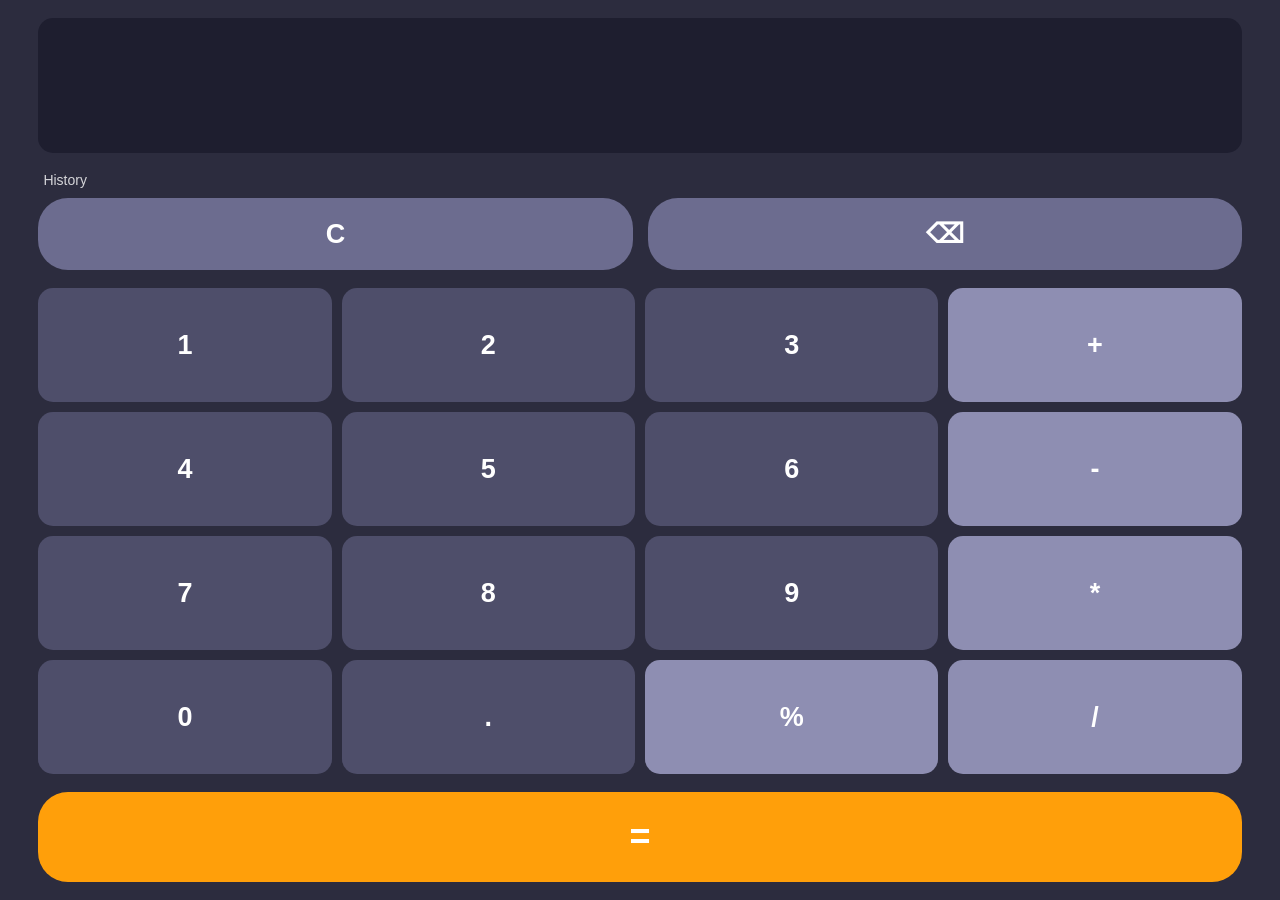
<file: index.html>
<!DOCTYPE html>
<html lang="en">
<head>
    <meta charset="UTF-8">
    <meta name="viewport" content="width=device-width, initial-scale=1.0">
    <title>Calculator Brainrot</title>
    <link rel="stylesheet" href="style.css">
</head>
<body>

    <div class="calculator">
        <input type="text" id="display" readonly aria-label="Calculator Display">
        <div id="history"><p>History</p></div>

        <div class="top-row">
            <button onclick="clearDisplay()" class="gray" aria-label="Clear">C</button>
            <button onclick="backspace()" class="gray" aria-label="Backspace">⌫</button>
        </div>

        <div class="button-grid">
            <button onclick="addValue('1')">1</button>
            <button onclick="addValue('2')">2</button>
            <button onclick="addValue('3')">3</button>
            <button onclick="addValue('+')" class="op">+</button>

            <button onclick="addValue('4')">4</button>
            <button onclick="addValue('5')">5</button>
            <button onclick="addValue('6')">6</button>
            <button onclick="addValue('-')" class="op">-</button>

            <button onclick="addValue('7')">7</button>
            <button onclick="addValue('8')">8</button>
            <button onclick="addValue('9')">9</button>
            <button onclick="addValue('*')" class="op">*</button>

            <button onclick="addValue('0')">0</button>
            <button onclick="addValue('.')">.</button>
            <button onclick="percentage('%')" class="op">%</button>
            <button onclick="addValue('/')" class="op">/</button>
        </div>

        <button id="equal">=</button>

    </div>

    <div id="game-container" style="display: none;">
        <div id="game-overlay">
            <div id="game-header">
                <span id="score">Score: 0</span>
                <div id="hearts">❤️❤️❤️❤️❤️</div>
                <button id="close-game">X</button>
            </div>
            <div id="game-area">
                <div id="player">🗿</div>
            </div>
            <div id="game-msg">OH NO! BRAINROT DETECTED! 💀<br>Catch the brainrot!</div>
        </div>
    </div>

    <script src="event.js"></script>

</body>
</html>
</file>
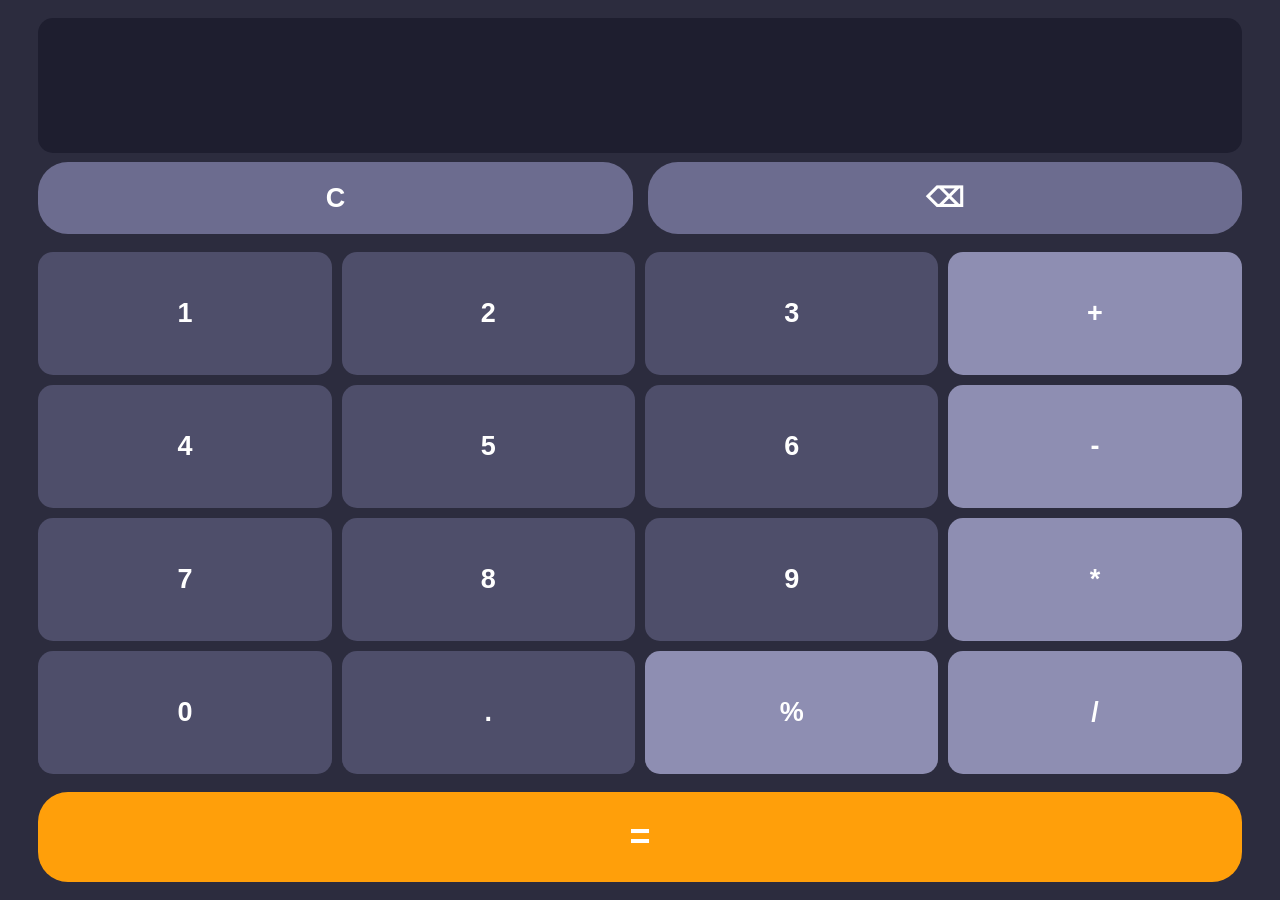
<file: calc.html>
<!DOCTYPE html>
<html lang="en">
<head>
    <meta charset="UTF-8">
    <meta name="viewport" content="width=device-width, initial-scale=1.0">
    <title>Simple Calculator</title>
    <link rel="stylesheet" href="style.css">
</head>
<body>

    <div class="calculator">
        <input type="text" id="display" readonly aria-label="Calculator Display">

        <div class="top-row">
            <button onclick="clearDisplay()" class="gray" aria-label="Clear">C</button>
            <button onclick="backspace()" class="gray" aria-label="Backspace">⌫</button>
        </div>

        <div class="button-grid">
            <button onclick="addValue('1')">1</button>
            <button onclick="addValue('2')">2</button>
            <button onclick="addValue('3')">3</button>
            <button onclick="addValue('+')" class="op">+</button>

            <button onclick="addValue('4')">4</button>
            <button onclick="addValue('5')">5</button>
            <button onclick="addValue('6')">6</button>
            <button onclick="addValue('-')" class="op">-</button>

            <button onclick="addValue('7')">7</button>
            <button onclick="addValue('8')">8</button>
            <button onclick="addValue('9')">9</button>
            <button onclick="addValue('*')" class="op">*</button>

            <button onclick="addValue('0')">0</button>
            <button onclick="addValue('.')">.</button>
            <button onclick="percentage('%')" class="op">%</button>
            <button onclick="addValue('/')" class="op">/</button>
        </div>

        <button id="equal">=</button>

    </div>

    <div id="game-container" style="display: none;">
        <div id="game-overlay">
            <div id="game-header">
                <span id="score">Score: 0</span>
                <button id="close-game">X</button>
            </div>
            <div id="game-area">
                <div id="player">🗿</div>
            </div>
            <div id="game-msg">OH NO! BRAINROT DETECTED! 💀<br>Catch the brainrot!</div>
        </div>
    </div>

    <script src="event.js"></script>

</body>
</html>
</file>
<file: style.css>
* {
    margin: 0;
    padding: 0;
    box-sizing: border-box;
}

html, body {
    height: 100%;
    width: 100%;
    overflow: hidden;
    background-color: #2c2c3e;
    font-family: 'Segoe UI', Tahoma, Geneva, Verdana, sans-serif;
}

body {
    display: flex;
    justify-content: center;
    align-items: center;
}

.calculator {
    width: 100vw;
    height: 100dvh; /* Dynamic viewport height for mobile browser bars */
    background: #2c2c3e;
    padding: 2vh 3vw;
    display: flex;
    flex-direction: column;
    overflow: hidden;
}

input {
    width: 100%;
    height: 15vh;
    min-height: 80px;
    border-radius: 15px;
    border: none;
    font-size: clamp(32px, 8vh, 80px);
    text-align: right;
    margin-bottom: 1vh;
    background: #1e1e2f;
    color: #fff;
    padding: 0 20px;
    outline: none;
    flex-shrink: 0;
}

#history {
    color: white;
    font-size: 14px;
    margin-top: 5px;
    max-height: 120px;
    overflow-y: auto;
    text-align: left;
    padding: 5px;
    padding-bottom: 10px;
    opacity: 0.8;
}

.top-row {
    display: flex;
    gap: 15px;
    margin-bottom: 2vh;
    flex-shrink: 0;
}

.top-row button {
    flex: 1;
    height: 8vh;
    min-height: 50px;
    border-radius: 30px;
}

.button-grid {
    display: grid;
    grid-template-columns: repeat(4, 1fr);
    gap: 10px;
    flex: 1; /* Take all available middle space */
    min-height: 0; /* Allow the grid to shrink to fit the container */
    margin-bottom: 2vh;
}

button {
    width: 100%;
    height: 100%;
    border-radius: 15px;
    border: none;
    font-size: clamp(18px, 3vh, 32px);
    font-weight: bold;
    background: #4e4e6a;
    color: white;
    cursor: pointer;
    transition: 0.2s;
    display: flex;
    justify-content: center;
    align-items: center;
    touch-action: manipulation;
}

button:hover {
    background: #5e5e7a;
    transform: scale(1.02);
}

button:active {
    transform: scale(0.95);
}

button.gray {
    background: #6c6c8f;
}

button.op {
    background: #8e8eb2;
}

#equal {
    width: 100%;
    height: 10vh;
    min-height: 60px;
    border-radius: 30px;
    background: #ff9f0a;
    font-size: clamp(24px, 4vh, 40px);
    color: white;
    flex-shrink: 0;
    margin-top: auto; /* Push to the very bottom */
}

#hearts {
    font-size: 20px;
    color: red;
    letter-spacing: 3px;
}

/* Brainrot Game Styles - Now fully responsive */
#game-container {
    position: fixed;
    top: 0;
    left: 0;
    width: 100vw;
    height: 100dvh;
    background: rgba(0, 0, 0, 0.95);
    z-index: 1000;
    display: flex;
    justify-content: center;
    align-items: center;
}

#game-overlay {
    width: 100%;
    height: 100%;
    background: #1a1a2e;
    display: flex;
    flex-direction: column;
}

#game-header {
    display: flex;
    justify-content: space-between;
    padding: 15px 25px;
    background: #2c2c3e;
    color: #fff;
    font-size: 1.2rem;
}

#close-game {
    background: #ff4d4d;
    width: 30px;
    height: 30px;
    border-radius: 50%;
    font-size: 12px;
}

#game-area {
    flex: 1;
    position: relative;
    overflow: hidden;
}

#player {
    position: absolute;
    bottom: 20px;
    left: 50%;
    transform: translateX(-50%);
    font-size: clamp(40px, 10vh, 80px);
    user-select: none;
}

.falling-object {
    position: absolute;
    top: -60px;
    font-size: clamp(30px, 8vh, 60px);
}

#game-msg {
    position: absolute;
    top: 50%;
    left: 50%;
    transform: translate(-50%, -50%);
    color: #fff;
    text-align: center;
    font-weight: bold;
    text-shadow: 2px 2px #000;
    font-size: clamp(1.5rem, 8vw, 4rem);
    width: 100%;
    pointer-events: none;
}

.fade-out {
    animation: fadeOut 2s forwards;
}

@keyframes fadeOut {
    0% { opacity: 1; }
    100% { opacity: 0; }
}
</file>
